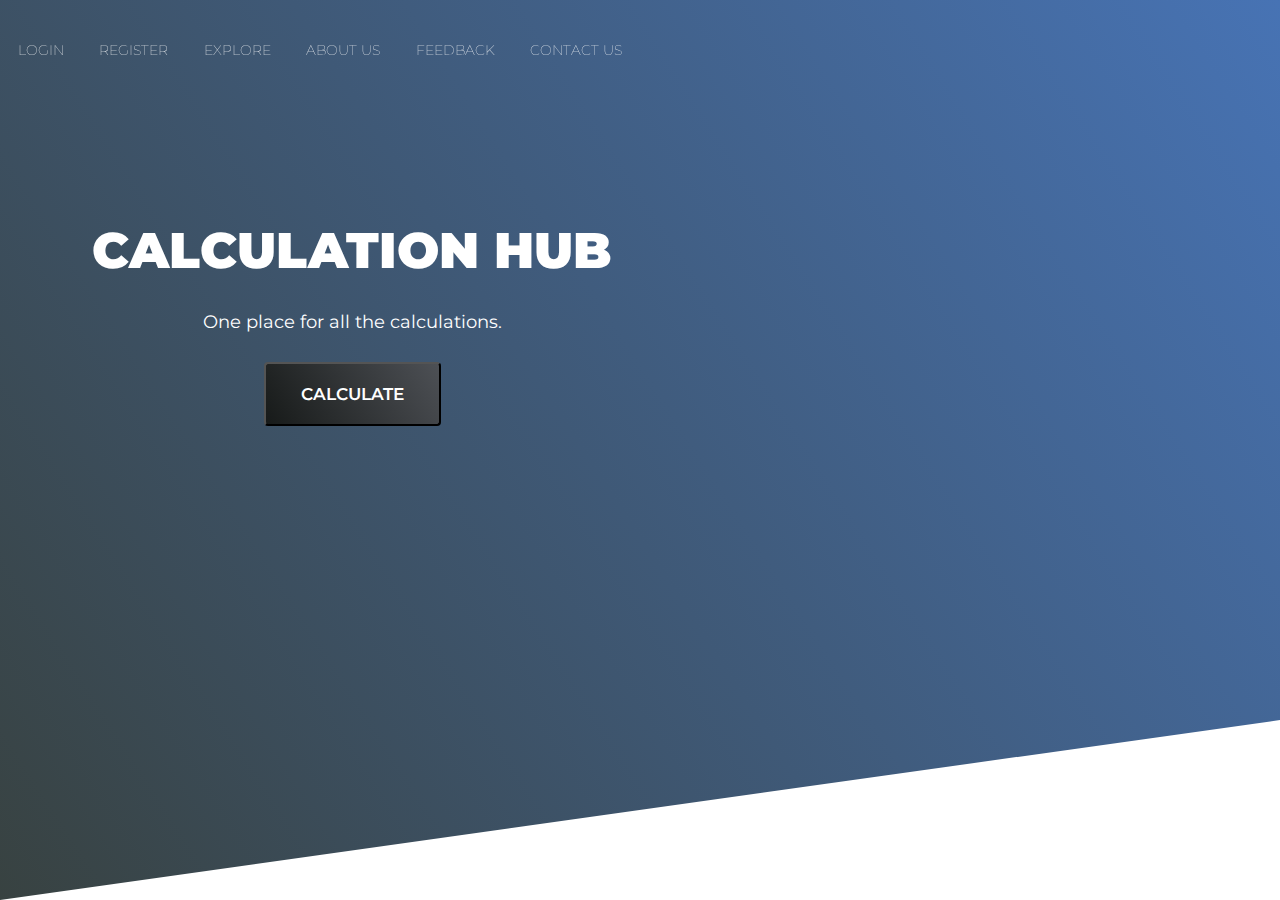
<file: index.html>
<!DOCTYPE html>
<html>
<head>
 <title>Calculator</title>
 <link rel="stylesheet" type="text/css" href="nav.css">
<link href="https://fonts.googleapis.com/css?family=Montserrat" rel="stylesheet">
</head>
<body>

<header class="site-header">
 <nav>
  
  <div class="menu"> 
   <ul>
   
    <a href="login.html">
        <button class="btn1">
          Login
        </button>
    </a>
    
    <a href="register.html">
        <button class="btn1">
          Register
        </button>
    </a>
    <a href="homepage.html">
      <button class="btn1">
          Explore
      </button>
      </a>
      <a href="aboutus.html">
        <button class="btn1">
            About us
        </button>
        </a>
        <a href="feedback.html">
          <button class="btn1">
              Feedback
          </button>
          </a>
          <a href="contactus.html">
            <button class="btn1">
                Contact us
            </button>
            </a>
   </ul>
  </div>
 </nav>
 <section>
 
  <div class="rightside"> 
   <h1>Calculation hub</h1>
   <p> One place for all the calculations.   </p>
   <a href="homepage.html">
   <button>Calculate</button>
   </a>
  </div>
  
 </section>

</header>


</body>
</html>
</file>
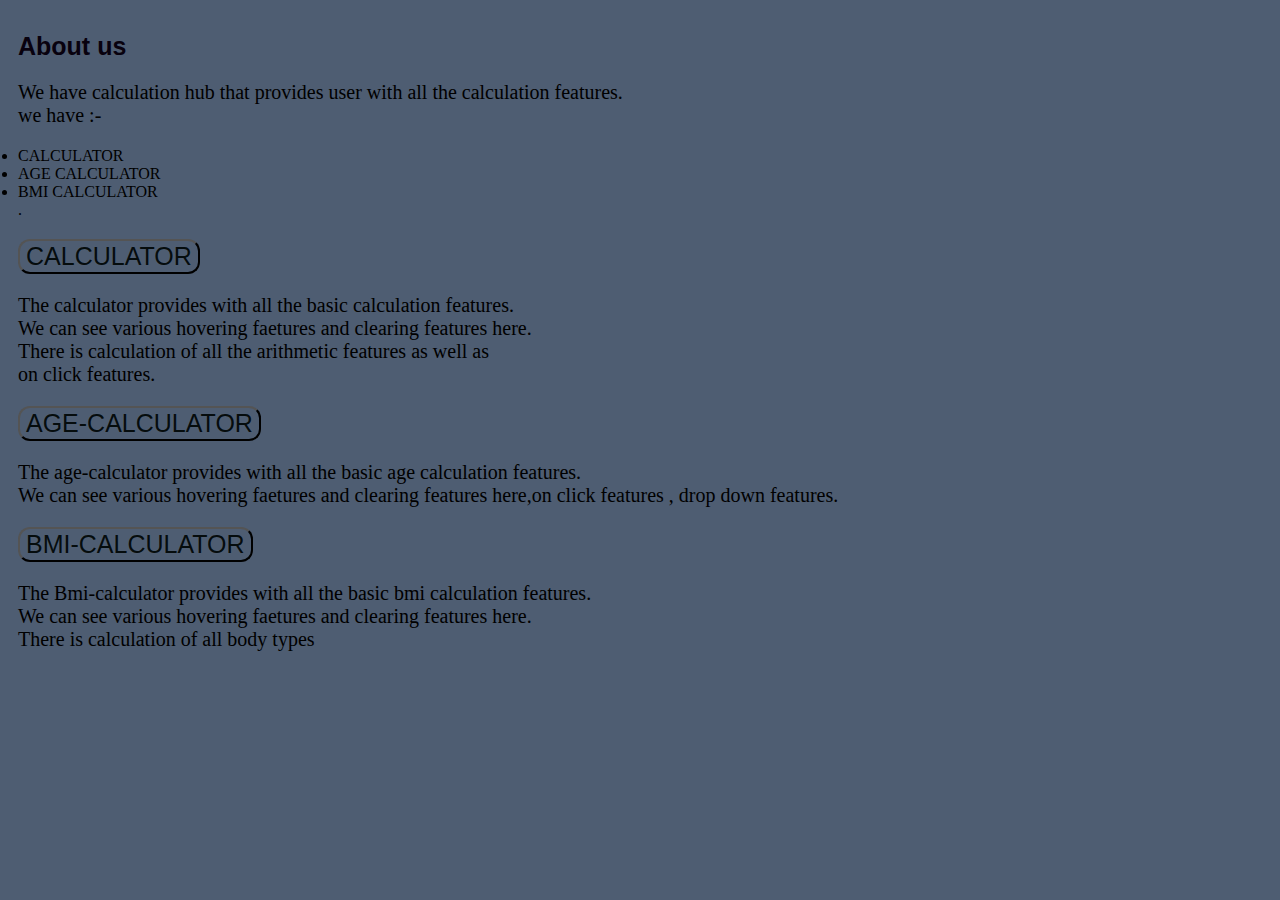
<file: aboutus.html>
<!DOCTYPE html>
<html>
<head>
 <title>Calculator</title>
 <link rel="stylesheet" type="text/css" href="aboutus.css">
<link href="https://fonts.googleapis.com/css?family=Montserrat" rel="stylesheet">
</head>
<body>
    <div class="one">
        <h1>About us </h1>
        <p>
            We have calculation hub that provides user with all the calculation features.<br>
             we have :-  <li> CALCULATOR</li>
                         <li>AGE CALCULATOR</li>
                         <li>BMI CALCULATOR</li>.
        </p>
    </div>
    <div class="calculator">
        <div class="btn1">
            <a href="calculator.html">
        <button>CALCULATOR</button>
        <p>
            The calculator provides with all the basic calculation features.<br>
            We can see various hovering faetures and clearing features here.<br>
            There is calculation of all the arithmetic features as well as <br>
            on click features.
        </p>
        </a>
    </div>
    </div>
    <div class="calculator">
        <div class="btn1">
            <a href="age.html">
        <button>AGE-CALCULATOR</button>
        <p>
            The age-calculator provides with all the basic age calculation features. <br>
            We can see various hovering faetures and clearing features here,on click features , drop down features.
        </p>
        </a>
    </div>
    </div>
    <div class="calculator">
        <div class="btn1">
            <a href="bmi.html">
        <button>BMI-CALCULATOR</button>
        <p>
            The Bmi-calculator provides with all the basic bmi calculation features. <br>
            We can see various hovering faetures and clearing features here.<br>
            There is calculation of all body types <br>
            
        </p>
        </a>
    </div>
    </div>

</body>
</html>
</file>
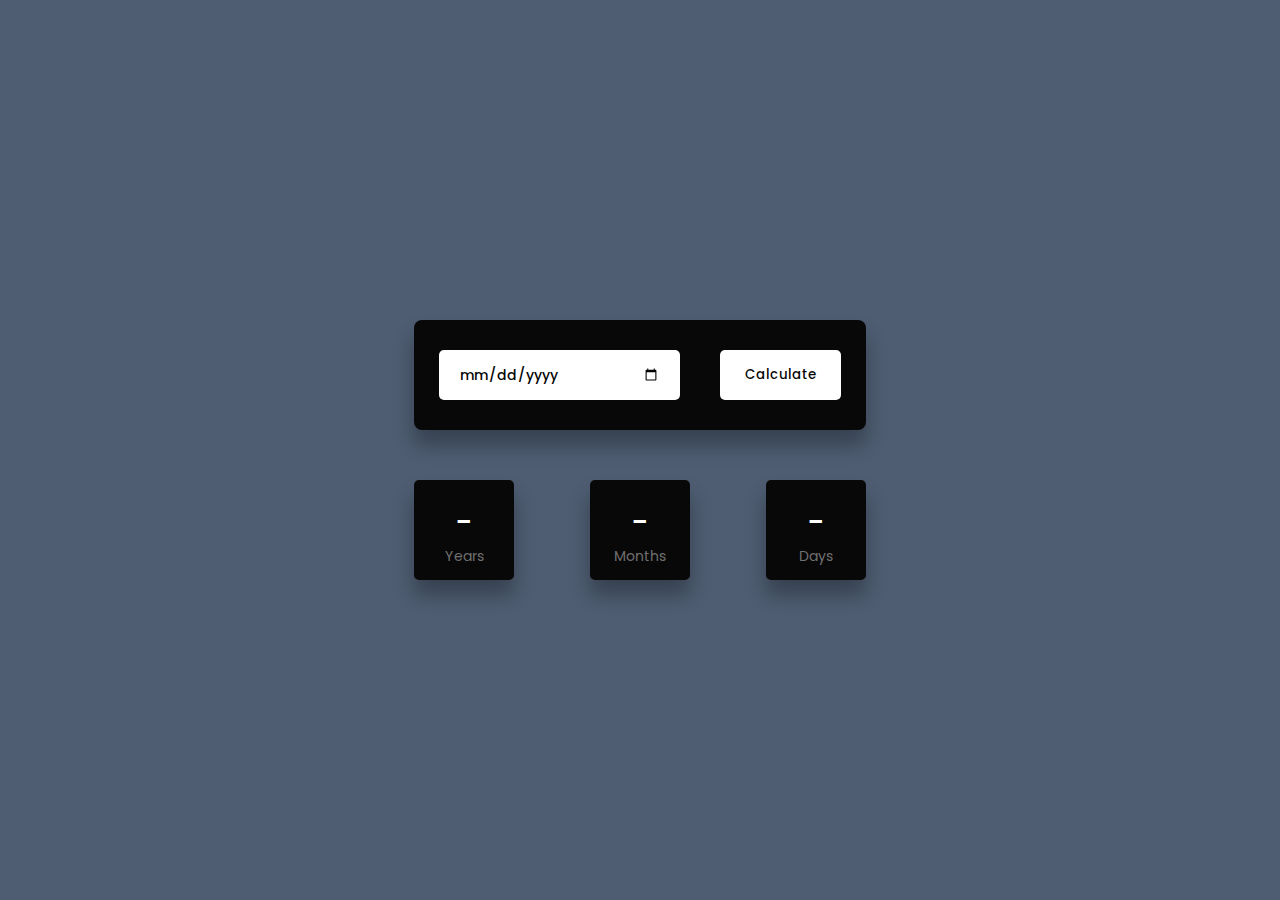
<file: age.html>
<!DOCTYPE html>
<html lang="en">
<head>
    <title>Age Calculator</title>
    <!--Google Font-->
    <link rel="preconnect" href="https://fonts.gstatic.com">
    <link href="https://fonts.googleapis.com/css2?family=Poppins:wght@400;500&display=swap" rel="stylesheet">
    <!--Stylesheet-->
    <link rel="stylesheet" href="age.css">
</head>
<body>
    <div class="container">
        <div class="inputs-wrapper">
            <input type="date" id="date-input">
            <button onclick="ageCalculate()">Calculate</button>
        </div>
        <div class="outputs-wrapper">
            <div>
                <span id="years">
                    -
                </span>
                <p>
                    Years
                </p>
            </div>
            <div>
                <span id="months">
                    -
                </span>
                <p>
                   Months
                </p>
            </div>
            <div>
                <span id="days">
                    -
                </span>
                <p>
                    Days
                </p>
            </div>
        </div>
    </div>
    <script src="age.js"></script>
</body>
</html>
</file>
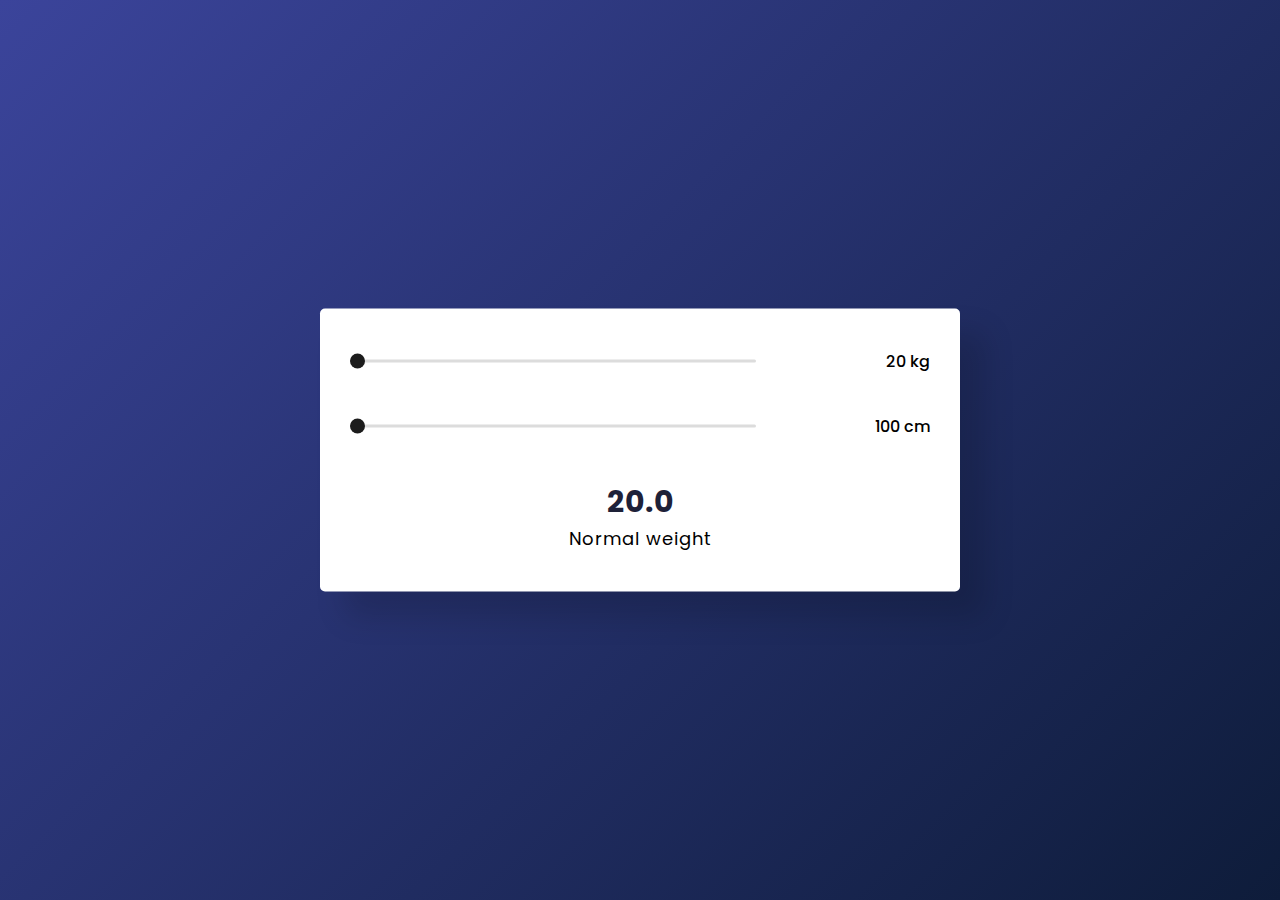
<file: bmi.html>
<!DOCTYPE html>
<html lang="en">
<head>
    <title>BMI Calculator</title>
    <!--Google Font-->
    <link rel="preconnect" href="https://fonts.gstatic.com">
    <link href="https://fonts.googleapis.com/css2?family=Poppins:wght@500;700&display=swap" rel="stylesheet">
    <!--Stylesheet-->
    <link rel="stylesheet" href="bmi.css">
</head>
<body>
    <div class="container">
        <div class="row">
            <input type="range" min="20" max="200" value="20" id="weight" oninput="calculate()">
            <span id="weight-val">20 kg</span>
        </div>
        <div class="row">
            <input type="range" min="100" max="250" value="100" id="height" oninput="calculate()">
            <span id="height-val">100 cm</span>
        </div>

        <p id="result">20.0</p>
        <p id="category">Normal weight</p>
    </div>

    <!--Script-->
    <script src="script.js"></script>
</body>
</html>
</file>
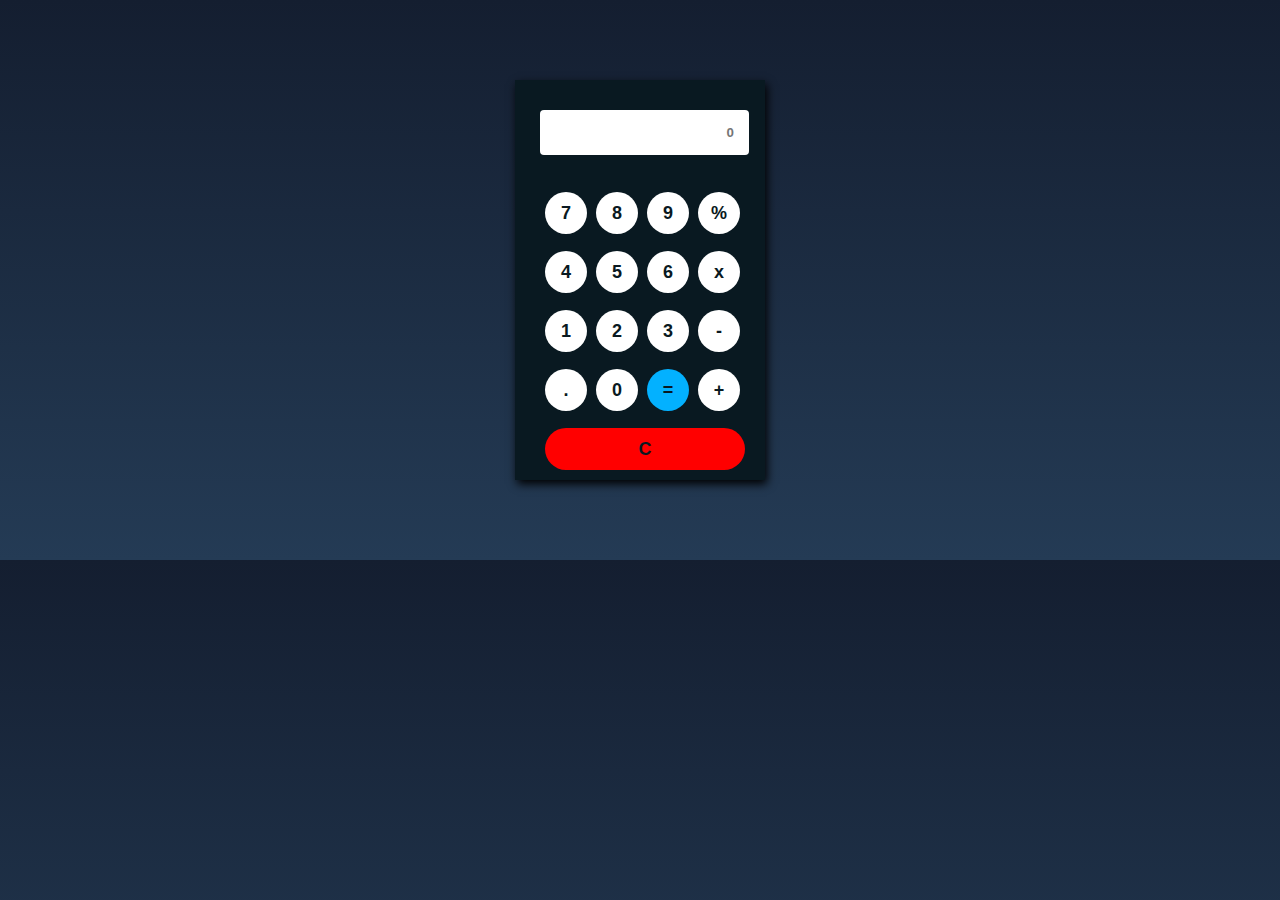
<file: calculator.html>
<!DOCTYPE html>
<html lang="en">
    <head>
        <meta charset="utf-8">
        <meta name="viewport" content="width=device-width, initial-scale=1.0">
        <link rel="stylesheet" href="style.css">
        <title>Calculator</title>
    </head>
    <body>
        <div class="calc-contain">
            <h2>Calculator</h2>
            <div class="output">
                <form name="cal">
                    <input id="display" type="text" name="display" placeholder="0" readonly>
                    <tr>
                        <input class="button" type="button" value="7" onclick="cal.display.value +='7'">
                        <input class="button" type="button" value="8" onclick="cal.display.value +='8'">
                        <input class="button" type="button" value="9" onclick="cal.display.value +='9'">
                        <input class="button numbutton" type="button" value="%" onclick="cal.display.value +='/'">
                    </tr>
                        <input class="button" type="button" value="4" onclick="cal.display.value +='4'">
                        <input class="button" type="button" value="5" onclick="cal.display.value +='5'">
                        <input class="button" type="button" value="6" onclick="cal.display.value +='6'">
                        <input class="button numbutton" type="button" value="x" onclick="cal.display.value +='*'">
                </tr>
                        <input class="button" type="button" value="1" onclick="cal.display.value +='1'">
                        <input class="button" type="button" value="2" onclick="cal.display.value +='2'">
                        <input class="button" type="button" value="3" onclick="cal.display.value +='3'">
                        <input class="button numbutton" type="button" value="-" onclick="cal.display.value +='-'">
            </tr>
                        <input class="button" type="button" value="." onclick="cal.display.value +='.'">
                        <input class="button" type="button" value="0" onclick="cal.display.value +='0'">
                        <input class="button numbuttons" type="button" value="=" onclick="cal.display.value = eval(cal.display.value)">
                        <input class="button numbutton" type="button" value="+" onclick="cal.display.value +='+'">
                        <input class="buttons numbutton-c" type="button" value="C" onclick="cal.display.value =''">
                    </tr>
                </form>
            </div>
        </div>
    </body>
</html>
</file>
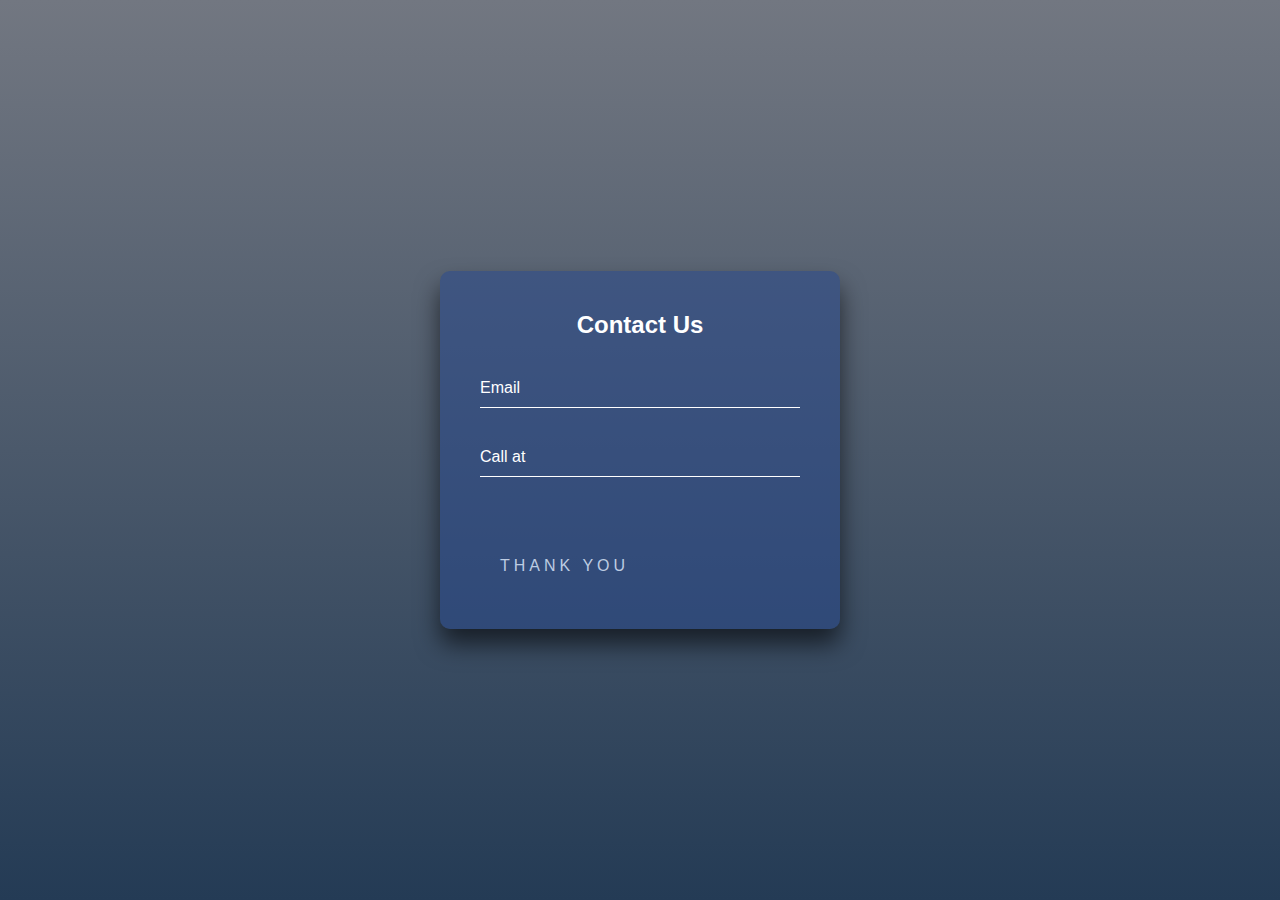
<file: contactus.html>
<!DOCTYPE html>
<html>
<head>
	<title>Calculator</title>
	<style>
		html {
  height: 100%;
}
body {
  margin:0;
  padding:0;
  font-family: sans-serif;
  background: linear-gradient(#727781, #243b55);
}

.login-box {
  position: absolute;
  top: 50%;
  left: 50%;
  width: 400px;
  padding: 40px;
  transform: translate(-50%, -50%);
  background: rgba(35, 69, 141, 0.5);
  box-sizing: border-box;
  box-shadow: 0 15px 25px rgba(0,0,0,.6);
  border-radius: 10px;
}

.login-box h2 {
  margin: 0 0 30px;
  padding: 0;
  color: #fff;
  text-align: center;
}

.login-box .user-box {
  position: relative;
}

.login-box .user-box input {
  width: 100%;
  padding: 10px 0;
  font-size: 16px;
  color: #fff;
  margin-bottom: 30px;
  border: none;
  border-bottom: 1px solid #fff;
  outline: none;
  background: transparent;
}
.login-box .user-box label {
  position: absolute;
  top:0;
  left: 0;
  padding: 10px 0;
  font-size: 16px;
  color: #fff;
  pointer-events: none;
  transition: .5s;
}

.login-box .user-box input:focus ~ label,
.login-box .user-box input:valid ~ label {
  top: -20px;
  left: 0;
  color: #03e9f4;
  font-size: 12px;
}

.login-box form a {
  position: relative;
  display: inline-block;
  padding: 10px 20px;
  color: #bdcce2;
  font-size: 16px;
  text-decoration: none;
  text-transform: uppercase;
  overflow: hidden;
  transition: .5s;
  margin-top: 40px;
  letter-spacing: 4px;
  border-radius: 2px solid #fff;
}

.login-box a:hover {
  background: #1b0214;
  color: #fff;
  border-radius: 2px solid #fff;
  box-shadow: 0 0 5px #03e9f4,
              0 0 25px #03e9f4,
             
}

.login-box a span {
  position: absolute;
  display: block;
}

	</style>
</head>
<body>
<div class="login-box">
  <h2>Contact Us</h2>
  <form>
    <div class="user-box">
      <input type="text" name="" required="">
      <label>Email</label>
    </div>
    <div class="user-box">
      <input type="text" name="" required="">
      <label>Call at</label>
    </div>
    <a href="index.html">
      <span></span>
      <span></span>
      <span></span>
      <span></span>
      Thank You
    </a>
  </form>
</div>
</body>
</html>
</file>
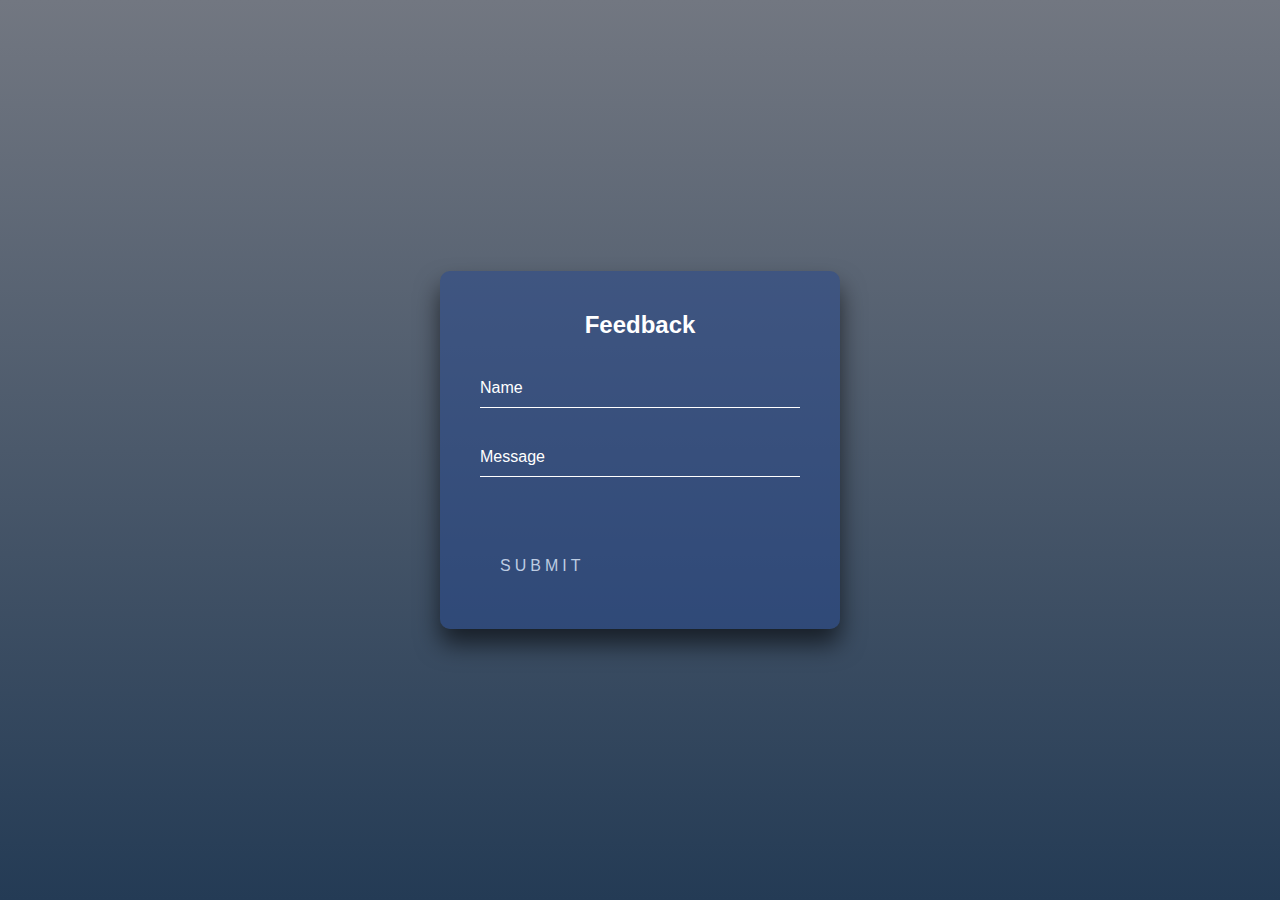
<file: feedback.html>
<!DOCTYPE html>
<html>
<head>
	<title>Calculator</title>
	<style>
		html {
  height: 100%;
}
body {
  margin:0;
  padding:0;
  font-family: sans-serif;
  background: linear-gradient(#727781, #243b55);
}

.login-box {
  position: absolute;
  top: 50%;
  left: 50%;
  width: 400px;
  padding: 40px;
  transform: translate(-50%, -50%);
  background: rgba(35, 69, 141, 0.5);
  box-sizing: border-box;
  box-shadow: 0 15px 25px rgba(0,0,0,.6);
  border-radius: 10px;
}

.login-box h2 {
  margin: 0 0 30px;
  padding: 0;
  color: #fff;
  text-align: center;
}

.login-box .user-box {
  position: relative;
}

.login-box .user-box input {
  width: 100%;
  padding: 10px 0;
  font-size: 16px;
  color: #fff;
  margin-bottom: 30px;
  border: none;
  border-bottom: 1px solid #fff;
  outline: none;
  background: transparent;
}
.login-box .user-box label {
  position: absolute;
  top:0;
  left: 0;
  padding: 10px 0;
  font-size: 16px;
  color: #fff;
  pointer-events: none;
  transition: .5s;
}

.login-box .user-box input:focus ~ label,
.login-box .user-box input:valid ~ label {
  top: -20px;
  left: 0;
  color: #03e9f4;
  font-size: 12px;
}

.login-box form a {
  position: relative;
  display: inline-block;
  padding: 10px 20px;
  color: #bdcce2;
  font-size: 16px;
  text-decoration: none;
  text-transform: uppercase;
  overflow: hidden;
  transition: .5s;
  margin-top: 40px;
  letter-spacing: 4px;
  border-radius: 2px solid #fff;
}

.login-box a:hover {
  background: #d15aad;
  color: #fff;
  border-radius: 5px;
  box-shadow: 0 0 5px #03e9f4,
              0 0 25px #03e9f4,
             
}

.login-box a span {
  position: absolute;
  display: block;
}

	</style>
</head>
<body>
<div class="login-box">
  <h2>Feedback</h2>
  <form>
    <div class="user-box">
      <input type="text" name="" required="">
      <label>Name</label>
    </div>
    <div class="user-box">
      <input type="text" name="" required="">
      <label>Message</label>
    </div>
    <a href="index.html">
      <span></span>
      <span></span>
      <span></span>
      <span></span>
      submit
    </a>
  </form>
</div>
</body>
</html>
</file>
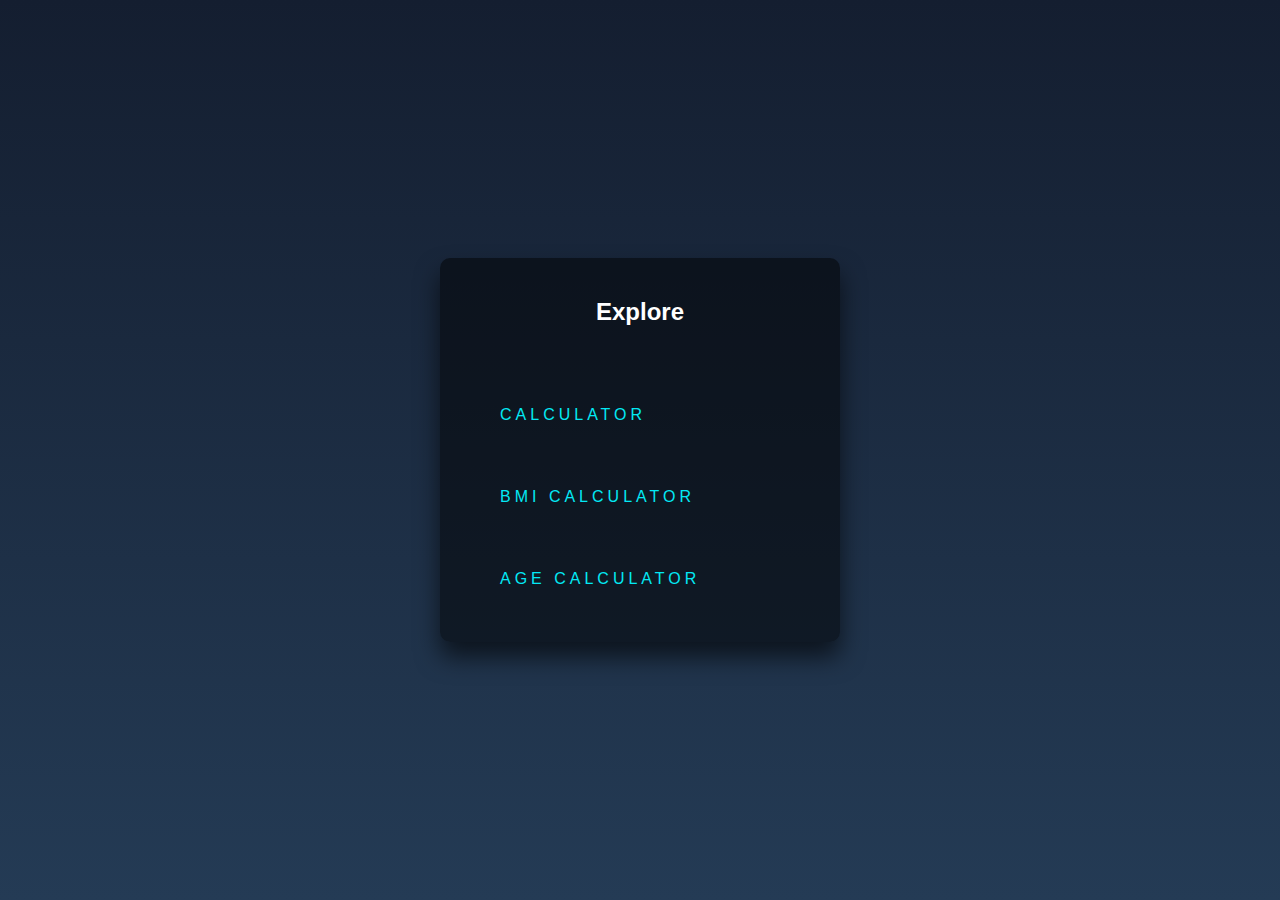
<file: homepage.html>
<!DOCTYPE html>
<html>
<head>
	<title>Calculator</title>
	<style>
		html {
  height: 100%;
}
body {
  margin:0;
  padding:0;
  font-family: sans-serif;
  background: linear-gradient(#141e30, #243b55);
}

.login-box {
  position: absolute;
  top: 50%;
  left: 50%;
  width: 400px;
  padding: 40px;
  transform: translate(-50%, -50%);
  background: rgba(0,0,0,.5);
  box-sizing: border-box;
  box-shadow: 0 15px 25px rgba(0,0,0,.6);
  border-radius: 10px;
}

.login-box h2 {
  margin: 0 0 30px;
  padding: 0;
  color: #fff;
  text-align: center;
}

.login-box .user-box {
  position: relative;
}

.login-box .user-box input {
  width: 100%;
  padding: 10px 0;
  font-size: 16px;
  color: #fff;
  margin-bottom: 30px;
  border: none;
  border-bottom: 1px solid #fff;
  outline: none;
  background: transparent;
}
.login-box .user-box label {
  position: absolute;
  top:0;
  left: 0;
  padding: 10px 0;
  font-size: 16px;
  color: #fff;
  pointer-events: none;
  transition: .5s;
}

.login-box .user-box input:focus ~ label,
.login-box .user-box input:valid ~ label {
  top: -20px;
  left: 0;
  color: #03e9f4;
  font-size: 12px;
}

.login-box form a {
  position: relative;
  display: inline-block;
  padding: 10px 20px;
  color: #03e9f4;
  font-size: 16px;
  text-decoration: none;
  text-transform: uppercase;
  overflow: hidden;
  transition: .5s;
  margin-top: 40px;
  letter-spacing: 4px
}

.login-box a:hover {
  background: #03e9f4;
  color: #fff;
  border-radius: 5px;
  box-shadow: 0 0 5px #03e9f4,
              0 0 25px #03e9f4,
             
}

.login-box a span {
  position: relative;
  display: inline-block;
}


	</style>
</head>
<body>
<div class="login-box">
  <h2>Explore</h2>
  <form>
    <a href="calculator.html">
  <span>Calculator</span>
    </a>
    <a href="bmi.html">
      <span> BMI Calculator</span>
        </a>
        <a href="age.html">
          <span> Age Calculator</span>
            </a>
            </form>
            
</div>
</body>
</html>
</file>
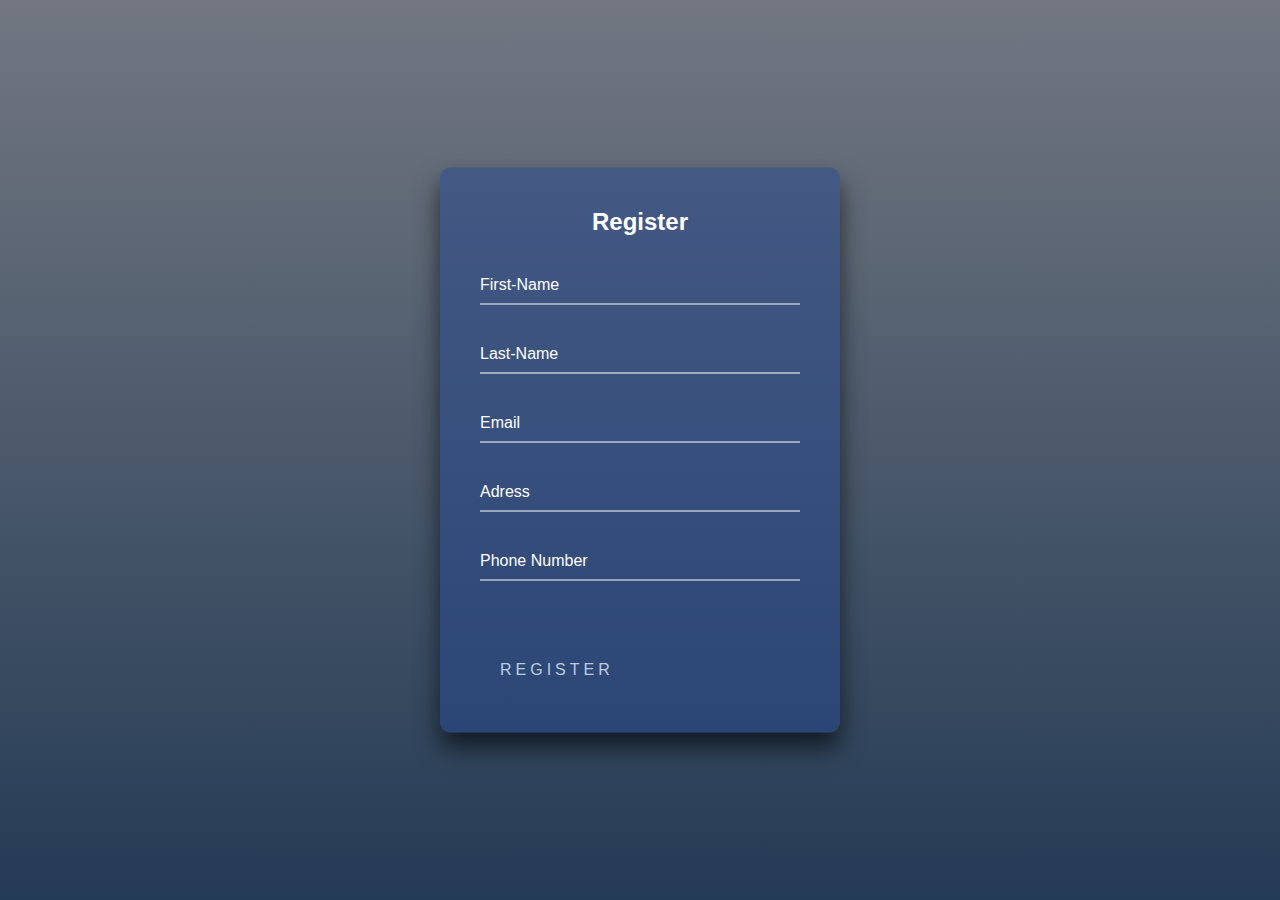
<file: register.html>
<!DOCTYPE html>
<html>
<head>
	<title>Calculator</title>
	<style>
		html {
  height: 100%;
}
body {
  margin:0;
  padding:0;
  font-family: sans-serif;
  background: linear-gradient(#727781, #243b55);
}

.login-box {
  position: absolute;
  top: 50%;
  left: 50%;
  width: 400px;
  padding: 40px;
  transform: translate(-50%, -50%);
  background: rgba(35, 69, 141, 0.5);
  box-sizing: border-box;
  box-shadow: 0 15px 25px rgba(0,0,0,.6);
  border-radius: 10px;
}

.login-box h2 {
  margin: 0 0 30px;
  padding: 0;
  color: #fff;
  text-align: center;
}

.login-box .user-box {
  position: relative;
}

.login-box .user-box input {
  width: 100%;
  padding: 10px 0;
  font-size: 16px;
  color: #fff;
  margin-bottom: 30px;
  border: none;
  border-bottom: 1px solid #fff;
  outline: none;
  background: transparent;
}
.login-box .user-box label {
  position: absolute;
  top:0;
  left: 0;
  padding: 10px 0;
  font-size: 16px;
  color: #fff;
  pointer-events: none;
  transition: .5s;
}

.login-box .user-box input:focus ~ label,
.login-box .user-box input:valid ~ label {
  top: -20px;
  left: 0;
  color: #03e9f4;
  font-size: 12px;
}

.login-box form a {
  position: relative;
  display: inline-block;
  padding: 10px 20px;
  color: #bdcce2;
  font-size: 16px;
  text-decoration: none;
  text-transform: uppercase;
  overflow: hidden;
  transition: .5s;
  margin-top: 40px;
  letter-spacing: 4px
}

.login-box a:hover {
  background: #d15aad;
  color: #fff;
  border-radius: 5px;
  box-shadow: 0 0 5px #03e9f4,
              0 0 25px #03e9f4,
             
}

.login-box a span {
  position: absolute;
  display: block;
}

	</style>
</head>
<body>
<div class="login-box">
  <h2>Register</h2>
  <form>
    <div class="user-box">
      <input type="text" name="" required="">
      <label>First-Name</label>
    </div>
    <div class="user-box">
      <input type="text" name="" required="">
      <label>Last-Name</label>
    </div>
    <div class="user-box">
        <input type="text" name="" required="">
        <label>Email</label>
      </div>
      <div class="user-box">
        <input type="text" name="" required="">
        <label>Adress</label>
      </div>
      <div class="user-box">
        <input type="text" name="" required="">
        <label>Phone Number</label>
      </div>
    <a href="login.html">
      <span></span>
      <span></span>
      <span></span>
      <span></span>
      Register 
    </a>
  </form>
</div>
</body>
</html>
</file>
<file: nav.css>
*{
    margin: 0; padding:0; box-sizing: border-box;
    font-family: 'Montserrat', sans-serif;
}

.site-header {
    width: 100%;
    height: 100vh;
    background: #0f8a9d;
    background: linear-gradient(57deg, #384241 , #4773b4 ); 
    clip-path: polygon(0% 0%, 100% 0%, 100% 80%, 0% 100%);

}


nav{
    width: 100%; height: 100px;
    /*background-color:  red;*/
    display: flex; color: white;
    
}



.menu{
    width: 50%; 
    height: 100px;
    position: fixed;
}

.menu ul{
    width: 100%;
    height: 100px;
    display: flex;
    flex-direction: row;
    justify-content: space-around;
    align-items:  center;
}

.menu ul li{
    list-style: none;
    font-size: 12px;
    font-weight: bold;
    text-transform: uppercase;
}

section{ display: flex;  }

.leftside { width: 45%; height: auto; overflow: hidden; margin-top: 20px;}

.leftside img{  width: 600px;  height: 500px; }

.rightside{ width: 55%; height: 300px; color: white; text-align: center; margin-top: 80px; padding: 40px;}

.rightside h1{ text-align: center;
    color: #ffffff;
    font-size: 50px;
    font-weight: 900;
    text-transform: uppercase; } 

.rightside p {  
    font-size: 1.1rem; padding: 30px 0; }

.rightside button{   font-size: 17px;
    font-weight: 600;
    color: white;
    text-transform: uppercase;
    background: linear-gradient(57deg, #171a19 , #4d5055 ); 
    border-radius: 4px 4px 4px 4px;
    padding: 20px 35px ; 
}
.btn1{   font-size: 14px;
    font-weight: 100;
    color: white;
    text-transform: uppercase;
    background:none;
    border:none;
    padding: 10px 10px ; 
}
.btn1:hover{
    box-shadow: 0 0 2px #03b1ff, 0 0 1px #96c6da, 0 0 2px #03b1ff ; 
}

.rightside button:hover{
      background: linear-gradient(57deg, #1E4D92, #00C6A7 );   
}
</file>
<file: aboutus.css>
body{
    padding:10px;
    margin-top:5px;
    background-color: #4e5d72;
}
.one h1{
    color:rgb(8, 1, 14);
    font-size:25px;
    font-family:sans-serif;
    text-decoration:dashed;
}
.one p{
    font-size:20px;
}
.calculator button {
         color:rgba(1, 7, 7, 0.952);
         font-size: 25px;
         background: none;
         border-radius:12px 12px 12px 12px;
}
.calculator button:hover{
    display: block;
	height: 50px;
	border-radius: 10px;
	outline: none;
	border: 2px solid #fff;
	background:none;
	color: #fff;
	font-family: 'Poppins', sans-serif;
	text-transform: uppercase;
	cursor: pointer;
	transition: .5s;
}
.calculator p{
    font-size: 20px;
    color:black;
}
.calculator a{
    text-decoration: none;
}
</file>
<file: age.css>
*,
*:before,
*:after{
    padding: 0;
    margin: 0;
    box-sizing: border-box;
}
body{
    background-color: #4e5d72;
}
.container{
    width: 40%;
    min-width: 450px;
    position: absolute;
    transform: translate(-50%,-50%);
    left: 50%;
    top: 50%;
    padding: 50px 30px;
}
.container *{
    font-family: "Poppins",sans-serif;
    border: none;
    outline: none;
}
.inputs-wrapper{
    background-color: #080808;
    padding: 30px 25px;
    border-radius: 8px;
    box-shadow: 0 15px 20px rgba(0,0,0,0.3);
    margin-bottom: 50px;
}
input,
button{
    height: 50px;
    background-color: #ffffff;
    color: #080808;
    font-weight: 500;
    border-radius: 5px;
}
input{
    width: 60%;
    padding: 0 20px;
    font-size: 14px;
}
button{
    width: 30%;
    float: right;
}
.outputs-wrapper{
    width: 100%;
    display: flex;
    justify-content: space-between;
}
.outputs-wrapper div{
    height: 100px;
    width: 100px;
    background-color: #080808;
    border-radius: 5px;
    color: #ffffff;
    display: grid;
    place-items: center;
    padding: 20px 0;
    box-shadow: 0 15px 20px rgba(0,0,0,0.3);
}
span{
    font-size: 30px;
    font-weight: 500;
}
p{
    font-size: 14px;
    color: #707070;
    font-weight: 400;
}
</file>
<file: bmi.css>
*,
*:before,
*:after{
    padding: 0;
    margin: 0;
    box-sizing: border-box;
}
body{
    height: 100vh;
    background: linear-gradient(
        135deg,
        #3b449b,
        #0e1c3a
    );
}
.container{
    background-color: #ffffff;
    padding: 40px 30px;
    width: 50%;
    min-width: 400px;
    position: absolute;
    transform: translate(-50%,-50%);
    top: 50%;
    left: 50%;
    border-radius: 5px;
    font-family: 'Poppins',sans-serif;
    box-shadow: 25px 25px 30px rgba(0,0,0,0.15);
}
.row{
    display: flex;
    align-items: center;
    justify-content: space-between;
    margin-bottom: 40px;
}
.row span{
    font-weight: 500;
}
input[type="range"]{
    width: 70%;
    height: 3.5px;
    -webkit-appearance: none;
    appearance: none;
    background-color: #dcdcdc;
    border-radius: 3px;
    outline: none;
}
input[type="range"]::-webkit-slider-thumb{
    -webkit-appearance: none;
    appearance: none;
    height: 15px;
    width: 15px;
    background-color: #1c1c1c;
    border-radius: 50%;
    cursor: pointer;
}
#result{
    font-size: 30px;
    font-weight: 700;
    letter-spacing: 1px;
    text-align: center;
    color: #1e2138;
}
#category{
    font-size: 18px;
    text-align: center;
    letter-spacing: 1px;
}
</file>
<file: style.css>
body{
 background: linear-gradient(#141e30, #243b55);
}
.calc-contain{
width:250px;
height:400px;
margin:80px auto;
background: #091921;
box-shadow:2px 4px 9px;
}
.output{
    width:200px;
    margin:20px auto;
}
h2{
    position: fixed;
    top:13.9%;
    left:47%;
    color:#fff;
    letter-spacing: 1.9px;
    font-weight: bolder;
    text-transform: uppercase;
    font-family: inter,sans-serif;
    font-size: 10px;
    }
#display{
    border:none;
    outline: none;
    color:black;
    text-align: right;
    font-weight: 700;
    padding:15px;
    margin:30px 0 20px 0;
    background:#fff;
    border-radius:4px;
}    
.button{
    margin:17px 0 0 5px;
    width:42px;
    height:42px;
    border:none;
    outline:none;
    font-size:18px;
    font-weight: bold;
    border-radius: 50px;
    background: #fff;
    display:inline-block;
    color:#091921;
}
.button:hover{
    box-shadow: 0 0 2px #ffffff, 0 0 1px #ffffff, 0 0 2px #ffffff ;
}
.clearButton{
    background:#fff;
}
.numbutton{
    background: #ffffff;
    color:#091921;
}
.numbuttons{
    background: #03b1ff;
    color:#091921;
}
.numbuttons:hover{
    box-shadow: 0 0 2px #03b1ff, 0 0 1px #03b1ff, 0 0 2px #03b1ff ;
}
.numbutton:hover{
    box-shadow: 0 0 2px #03b1ff, 0 0 1px #03b1ff, 0 0 2px #03b1ff ;
}
.numbuttons-c{
    background: #03b1ff;
    color:#091921;
}
.numbuttons-c:hover{
    box-shadow: 0 0 2px #03b1ff, 0 0 1px #03b1ff, 0 0 2px #03b1ff ;  
}
.buttons{
    margin:17px 0 0 5px;
    width:200px;
    height:42px;
    border:none;
    outline:none;
    font-size:18px;
    font-weight: bold;
    border-radius: 50px;
    background:red;
    display:inline-block;
    color:#091921;
}
</file>
